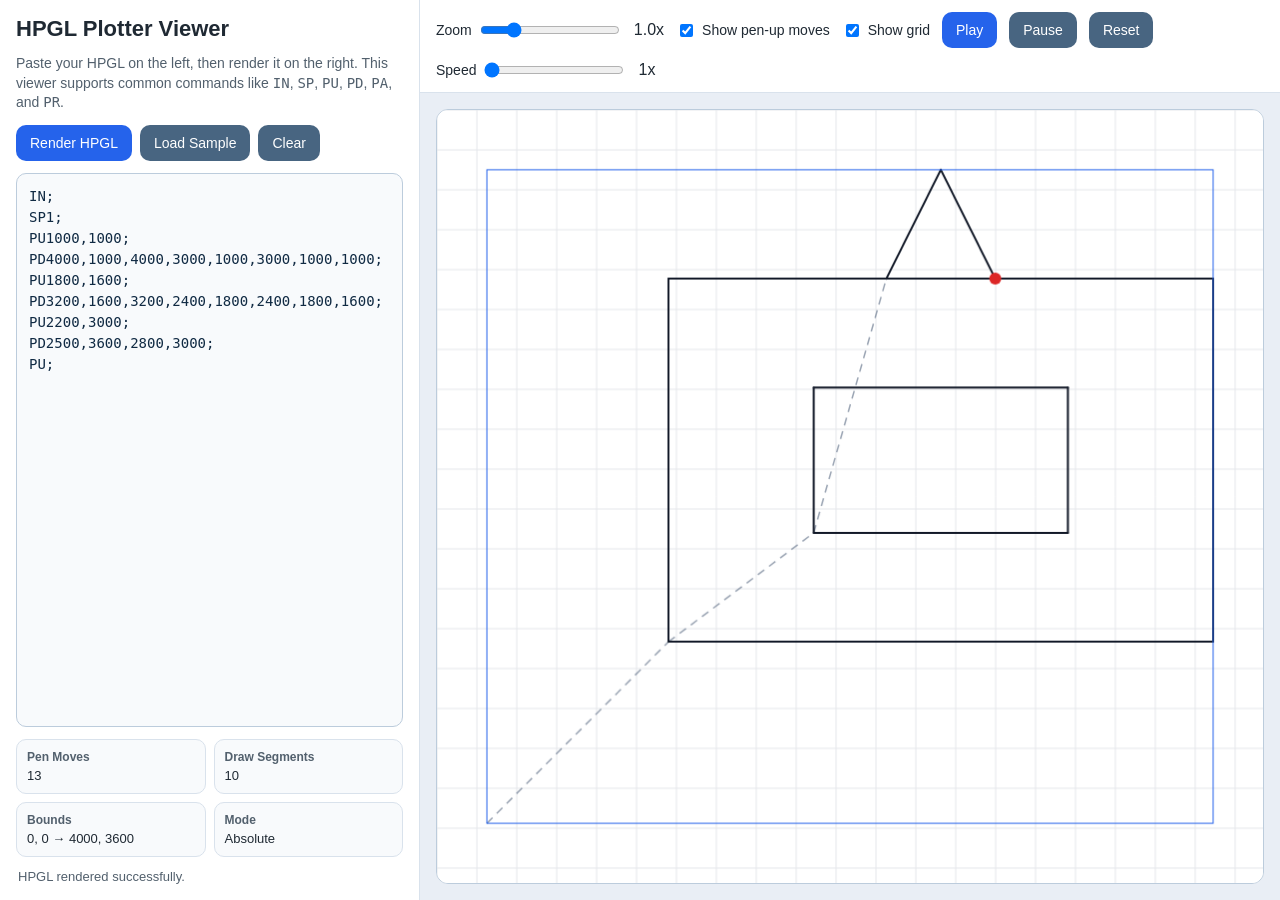
<file: hpgl_plotter_viewer.html>
<!DOCTYPE html>
<html lang="en">
<head>
  <meta charset="UTF-8" />
  <meta name="viewport" content="width=device-width, initial-scale=1.0" />
  <title>HPGL Plotter Viewer</title>
  <style>
    * { box-sizing: border-box; }
    body {
      margin: 0;
      font-family: Arial, Helvetica, sans-serif;
      background: #f4f6f8;
      color: #1f2933;
      height: 100vh;
      overflow: hidden;
    }
    .app {
      display: grid;
      grid-template-columns: 420px 1fr;
      height: 100vh;
    }
    .panel {
      background: #ffffff;
      border-right: 1px solid #d9e2ec;
      padding: 16px;
      display: flex;
      flex-direction: column;
      gap: 12px;
      min-height: 0;
    }
    .viewer-wrap {
      display: flex;
      flex-direction: column;
      min-width: 0;
      min-height: 0;
    }
    h1 {
      margin: 0;
      font-size: 22px;
    }
    .muted {
      color: #52606d;
      font-size: 14px;
      line-height: 1.4;
    }
    textarea {
      width: 100%;
      flex: 1;
      min-height: 280px;
      resize: none;
      padding: 12px;
      border: 1px solid #bcccdc;
      border-radius: 10px;
      font-family: Consolas, Monaco, monospace;
      font-size: 14px;
      line-height: 1.5;
      background: #f8fafc;
      color: #102a43;
    }
    .row {
      display: flex;
      gap: 8px;
      flex-wrap: wrap;
    }
    button {
      border: none;
      background: #2563eb;
      color: white;
      padding: 10px 14px;
      border-radius: 10px;
      font-size: 14px;
      cursor: pointer;
    }
    button.secondary {
      background: #486581;
    }
    button:hover { filter: brightness(0.96); }
    .stats {
      display: grid;
      grid-template-columns: repeat(2, 1fr);
      gap: 8px;
    }
    .card {
      background: #f8fafc;
      border: 1px solid #d9e2ec;
      border-radius: 10px;
      padding: 10px;
      font-size: 13px;
    }
    .card strong {
      display: block;
      font-size: 12px;
      color: #52606d;
      margin-bottom: 4px;
      font-weight: 600;
    }
    .toolbar {
      display: flex;
      align-items: center;
      gap: 12px;
      padding: 12px 16px;
      background: #ffffff;
      border-bottom: 1px solid #d9e2ec;
      flex-wrap: wrap;
    }
    .toolbar label {
      font-size: 14px;
      display: flex;
      align-items: center;
      gap: 6px;
    }
    .toolbar input[type="range"] {
      width: 140px;
    }
    .canvas-shell {
      flex: 1;
      min-height: 0;
      background: #e9eef5;
      padding: 16px;
      display: flex;
    }
    canvas {
      width: 100%;
      height: 100%;
      background: #ffffff;
      border: 1px solid #bcccdc;
      border-radius: 12px;
      display: block;
    }
    .status {
      font-size: 13px;
      color: #52606d;
      padding: 0 2px;
    }
    .error {
      color: #c81e1e;
    }
    @media (max-width: 900px) {
      .app {
        grid-template-columns: 1fr;
        grid-template-rows: 45vh 1fr;
      }
      .panel {
        border-right: none;
        border-bottom: 1px solid #d9e2ec;
      }
    }
  </style>
</head>
<body>
  <div class="app">
    <aside class="panel">
      <h1>HPGL Plotter Viewer</h1>
      <div class="muted">
        Paste your HPGL on the left, then render it on the right. This viewer supports common commands like <code>IN</code>, <code>SP</code>, <code>PU</code>, <code>PD</code>, <code>PA</code>, and <code>PR</code>.
      </div>

      <div class="row">
        <button id="renderBtn">Render HPGL</button>
        <button id="sampleBtn" class="secondary">Load Sample</button>
        <button id="clearBtn" class="secondary">Clear</button>
      </div>

      <textarea id="hpglInput" spellcheck="false">IN;
SP1;
PU1000,1000;
PD4000,1000,4000,3000,1000,3000,1000,1000;
PU1800,1600;
PD3200,1600,3200,2400,1800,2400,1800,1600;
PU2200,3000;
PD2500,3600,2800,3000;
PU;</textarea>

      <div class="stats">
        <div class="card"><strong>Pen Moves</strong><span id="moveCount">0</span></div>
        <div class="card"><strong>Draw Segments</strong><span id="segmentCount">0</span></div>
        <div class="card"><strong>Bounds</strong><span id="boundsText">-</span></div>
        <div class="card"><strong>Mode</strong><span id="modeText">Absolute</span></div>
      </div>

      <div id="status" class="status">Ready.</div>
    </aside>

    <section class="viewer-wrap">
      <div class="toolbar">
        <label>Zoom <input type="range" id="zoomSlider" min="0.2" max="4" step="0.1" value="1"></label>
        <span id="zoomValue">1.0x</span>
        <label><input type="checkbox" id="showTravel" checked> Show pen-up moves</label>
        <label><input type="checkbox" id="showGrid" checked> Show grid</label>
        <button id="playBtn">Play</button>
        <button id="pauseBtn" class="secondary">Pause</button>
        <button id="resetBtn" class="secondary">Reset</button>
        <label>Speed <input type="range" id="speedSlider" min="1" max="100" step="1" value="1"></label>
        <span id="speedValue">1x</span>
      </div>
      <div class="canvas-shell">
        <canvas id="plotCanvas" width="1200" height="800"></canvas>
      </div>
    </section>
  </div>

  <script>
    const hpglInput = document.getElementById('hpglInput');
    const renderBtn = document.getElementById('renderBtn');
    const sampleBtn = document.getElementById('sampleBtn');
    const clearBtn = document.getElementById('clearBtn');
    const canvas = document.getElementById('plotCanvas');
    const ctx = canvas.getContext('2d');
    const statusEl = document.getElementById('status');
    const moveCountEl = document.getElementById('moveCount');
    const segmentCountEl = document.getElementById('segmentCount');
    const boundsTextEl = document.getElementById('boundsText');
    const modeTextEl = document.getElementById('modeText');
    const zoomSlider = document.getElementById('zoomSlider');
    const zoomValue = document.getElementById('zoomValue');
    const showTravel = document.getElementById('showTravel');
    const showGrid = document.getElementById('showGrid');
    const playBtn = document.getElementById('playBtn');
    const pauseBtn = document.getElementById('pauseBtn');
    const resetBtn = document.getElementById('resetBtn');
    const speedSlider = document.getElementById('speedSlider');
    const speedValue = document.getElementById('speedValue');

    let currentData = null;
    let animationFrame = null;
    let isPlaying = false;
    let playbackIndex = 0;

    function setStatus(message, isError = false) {
      statusEl.textContent = message;
      statusEl.className = isError ? 'status error' : 'status';
    }

    function resizeCanvasToDisplaySize() {
      const rect = canvas.getBoundingClientRect();
      const dpr = window.devicePixelRatio || 1;
      const width = Math.round(rect.width * dpr);
      const height = Math.round(rect.height * dpr);
      if (canvas.width !== width || canvas.height !== height) {
        canvas.width = width;
        canvas.height = height;
      }
    }

    function parseNumbers(str) {
      if (!str.trim()) return [];
      return str
        .split(',')
        .map(v => v.trim())
        .filter(v => v !== '')
        .map(Number)
        .filter(v => !Number.isNaN(v));
    }

    function parseHPGL(text) {
      const commands = text
        .replace(/\r/g, '')
        .split(';')
        .map(cmd => cmd.trim())
        .filter(Boolean);

      let x = 0;
      let y = 0;
      let penDown = false;
      let absoluteMode = true;
      let pen = 1;
      const segments = [];
      const travels = [];
      let drawSegments = 0;
      let moveCount = 0;
      let minX = Infinity;
      let minY = Infinity;
      let maxX = -Infinity;
      let maxY = -Infinity;

      function includePoint(px, py) {
        minX = Math.min(minX, px);
        minY = Math.min(minY, py);
        maxX = Math.max(maxX, px);
        maxY = Math.max(maxY, py);
      }

      function moveTo(nx, ny, draw) {
        if (draw) {
          segments.push({ x1: x, y1: y, x2: nx, y2: ny, pen });
          drawSegments++;
        } else {
          travels.push({ x1: x, y1: y, x2: nx, y2: ny });
        }
        includePoint(x, y);
        includePoint(nx, ny);
        x = nx;
        y = ny;
        moveCount++;
      }

      for (const raw of commands) {
        const cmd = raw.slice(0, 2).toUpperCase();
        const argText = raw.slice(2).trim();
        const nums = parseNumbers(argText);

        switch (cmd) {
          case 'IN':
            x = 0;
            y = 0;
            penDown = false;
            absoluteMode = true;
            pen = 1;
            break;

          case 'SP':
            if (nums.length > 0) pen = nums[0];
            break;

          case 'PA':
            absoluteMode = true;
            if (nums.length >= 2) {
              for (let i = 0; i < nums.length - 1; i += 2) {
                moveTo(nums[i], nums[i + 1], penDown);
              }
            }
            break;

          case 'PR':
            absoluteMode = false;
            if (nums.length >= 2) {
              for (let i = 0; i < nums.length - 1; i += 2) {
                moveTo(x + nums[i], y + nums[i + 1], penDown);
              }
            }
            break;

          case 'PU': {
            penDown = false;
            if (nums.length >= 2) {
              for (let i = 0; i < nums.length - 1; i += 2) {
                const nx = absoluteMode ? nums[i] : x + nums[i];
                const ny = absoluteMode ? nums[i + 1] : y + nums[i + 1];
                moveTo(nx, ny, false);
              }
            }
            break;
          }

          case 'PD': {
            if (nums.length === 0) {
              penDown = true;
              break;
            }
            penDown = true;
            for (let i = 0; i < nums.length - 1; i += 2) {
              const nx = absoluteMode ? nums[i] : x + nums[i];
              const ny = absoluteMode ? nums[i + 1] : y + nums[i + 1];
              moveTo(nx, ny, true);
            }
            break;
          }

          default:
            break;
        }
      }

      if (!Number.isFinite(minX)) {
        minX = 0;
        minY = 0;
        maxX = 100;
        maxY = 100;
      }

      return {
        segments,
        travels,
        drawSegments,
        moveCount,
        bounds: { minX, minY, maxX, maxY },
        mode: absoluteMode ? 'Absolute' : 'Relative'
      };
    }

    function drawGrid(width, height) {
      ctx.save();
      ctx.strokeStyle = '#e5e7eb';
      ctx.lineWidth = 1;
      const step = 40;
      for (let x = 0; x <= width; x += step) {
        ctx.beginPath();
        ctx.moveTo(x, 0);
        ctx.lineTo(x, height);
        ctx.stroke();
      }
      for (let y = 0; y <= height; y += step) {
        ctx.beginPath();
        ctx.moveTo(0, y);
        ctx.lineTo(width, y);
        ctx.stroke();
      }
      ctx.restore();
    }

    function renderPlot(data, uptoIndex = null) {
      resizeCanvasToDisplaySize();
      const width = canvas.width;
      const height = canvas.height;
      ctx.clearRect(0, 0, width, height);
      ctx.fillStyle = '#ffffff';
      ctx.fillRect(0, 0, width, height);

      if (showGrid.checked) drawGrid(width, height);

      const padding = 50;
      const zoom = parseFloat(zoomSlider.value);
      const bounds = data.bounds;
      const plotW = Math.max(1, bounds.maxX - bounds.minX);
      const plotH = Math.max(1, bounds.maxY - bounds.minY);
      const scale = Math.min((width - padding * 2) / plotW, (height - padding * 2) / plotH) * zoom;
      const offsetX = (width - plotW * scale) / 2;
      const offsetY = (height - plotH * scale) / 2;

      function mapPoint(px, py) {
        return {
          x: offsetX + (px - bounds.minX) * scale,
          y: height - (offsetY + (py - bounds.minY) * scale)
        };
      }

      if (showTravel.checked) {
        ctx.save();
        ctx.strokeStyle = 'rgba(100, 116, 139, 0.65)';
        ctx.lineWidth = 1.5;
        ctx.setLineDash([8, 6]);
        for (const s of data.travels) {
          const a = mapPoint(s.x1, s.y1);
          const b = mapPoint(s.x2, s.y2);
          ctx.beginPath();
          ctx.moveTo(a.x, a.y);
          ctx.lineTo(b.x, b.y);
          ctx.stroke();
        }
        ctx.restore();
      }

      ctx.save();
      ctx.strokeStyle = '#111827';
      ctx.lineWidth = 2;
      ctx.setLineDash([]);
      ctx.lineJoin = 'round';
      ctx.lineCap = 'round';
      const segmentLimit = uptoIndex === null ? data.segments.length : Math.min(data.segments.length, uptoIndex);
      for (let i = 0; i < segmentLimit; i++) {
        const s = data.segments[i];
        const a = mapPoint(s.x1, s.y1);
        const b = mapPoint(s.x2, s.y2);
        ctx.beginPath();
        ctx.moveTo(a.x, a.y);
        ctx.lineTo(b.x, b.y);
        ctx.stroke();
      }
      ctx.restore();

      if (segmentLimit > 0) {
        const last = data.segments[segmentLimit - 1];
        const tip = mapPoint(last.x2, last.y2);
        ctx.save();
        ctx.fillStyle = '#dc2626';
        ctx.beginPath();
        ctx.arc(tip.x, tip.y, 6, 0, Math.PI * 2);
        ctx.fill();
        ctx.restore();
      }

      ctx.save();
      ctx.strokeStyle = '#2563eb';
      ctx.lineWidth = 1;
      ctx.strokeRect(offsetX, height - offsetY - plotH * scale, plotW * scale, plotH * scale);
      ctx.restore();
    }

    function updateUI(data) {
      moveCountEl.textContent = data.moveCount;
      segmentCountEl.textContent = data.drawSegments;
      boundsTextEl.textContent = `${Math.round(data.bounds.minX)}, ${Math.round(data.bounds.minY)} → ${Math.round(data.bounds.maxX)}, ${Math.round(data.bounds.maxY)}`;
      modeTextEl.textContent = data.mode;
    }

    function stopPlayback() {
      isPlaying = false;
      if (animationFrame) cancelAnimationFrame(animationFrame);
      animationFrame = null;
    }

    function animatePlayback() {
      if (!isPlaying || !currentData) return;

      const speed = Math.max(1, parseInt(speedSlider.value, 10) || 1);
      renderPlot(currentData, playbackIndex);
      playbackIndex += speed;

      if (playbackIndex <= currentData.segments.length) {
        animationFrame = requestAnimationFrame(animatePlayback);
      } else {
        renderPlot(currentData, currentData.segments.length);
        stopPlayback();
        setStatus('Playback complete.');
      }
    }

    function doRender() {
      try {
        stopPlayback();
        currentData = parseHPGL(hpglInput.value);
        playbackIndex = 0;
        updateUI(currentData);
        renderPlot(currentData);
        setStatus('HPGL rendered successfully.');
      } catch (err) {
        setStatus(`Render failed: ${err.message}`, true);
      }
    }

    renderBtn.addEventListener('click', doRender);

    sampleBtn.addEventListener('click', () => {
      hpglInput.value = `IN;
SP1;
PU500,500;
PD4500,500,4500,2800,500,2800,500,500;
PU1200,1200;
PD3800,1200;
PD3800,2200;
PD1200,2200;
PD1200,1200;
PU1200,2200;
PD2500,3400,3800,2200;
PU2200,1200;
PD2200,2200;
PU2800,1200;
PD2800,2200;
PU;`;
      doRender();
    });

    clearBtn.addEventListener('click', () => {
      stopPlayback();
      hpglInput.value = '';
      currentData = null;
      resizeCanvasToDisplaySize();
      ctx.clearRect(0, 0, canvas.width, canvas.height);
      ctx.fillStyle = '#ffffff';
      ctx.fillRect(0, 0, canvas.width, canvas.height);
      moveCountEl.textContent = '0';
      segmentCountEl.textContent = '0';
      boundsTextEl.textContent = '-';
      modeTextEl.textContent = 'Absolute';
      setStatus('Cleared.');
    });

    zoomSlider.addEventListener('input', () => {
      zoomValue.textContent = `${parseFloat(zoomSlider.value).toFixed(1)}x`;
      if (currentData) renderPlot(currentData, isPlaying ? playbackIndex : null);
    });

    showTravel.addEventListener('change', () => {
      if (currentData) renderPlot(currentData, isPlaying ? playbackIndex : null);
    });

    showGrid.addEventListener('change', () => {
      if (currentData) renderPlot(currentData, isPlaying ? playbackIndex : null);
    });

    playBtn.addEventListener('click', () => {
      if (!currentData) return;
      if (playbackIndex >= currentData.segments.length) playbackIndex = 0;
      if (!isPlaying) {
        isPlaying = true;
        setStatus('Playback running...');
        animatePlayback();
      }
    });

    pauseBtn.addEventListener('click', () => {
      stopPlayback();
      setStatus('Playback paused.');
    });

    resetBtn.addEventListener('click', () => {
      stopPlayback();
      playbackIndex = 0;
      if (currentData) renderPlot(currentData, 0);
      setStatus('Playback reset.');
    });

    speedSlider.addEventListener('input', () => {
      speedValue.textContent = `${speedSlider.value}x`;
    });

    window.addEventListener('resize', () => {
      if (currentData) renderPlot(currentData, isPlaying ? playbackIndex : null);
    });

    doRender();
  </script>
</body>
</html>
</file>
